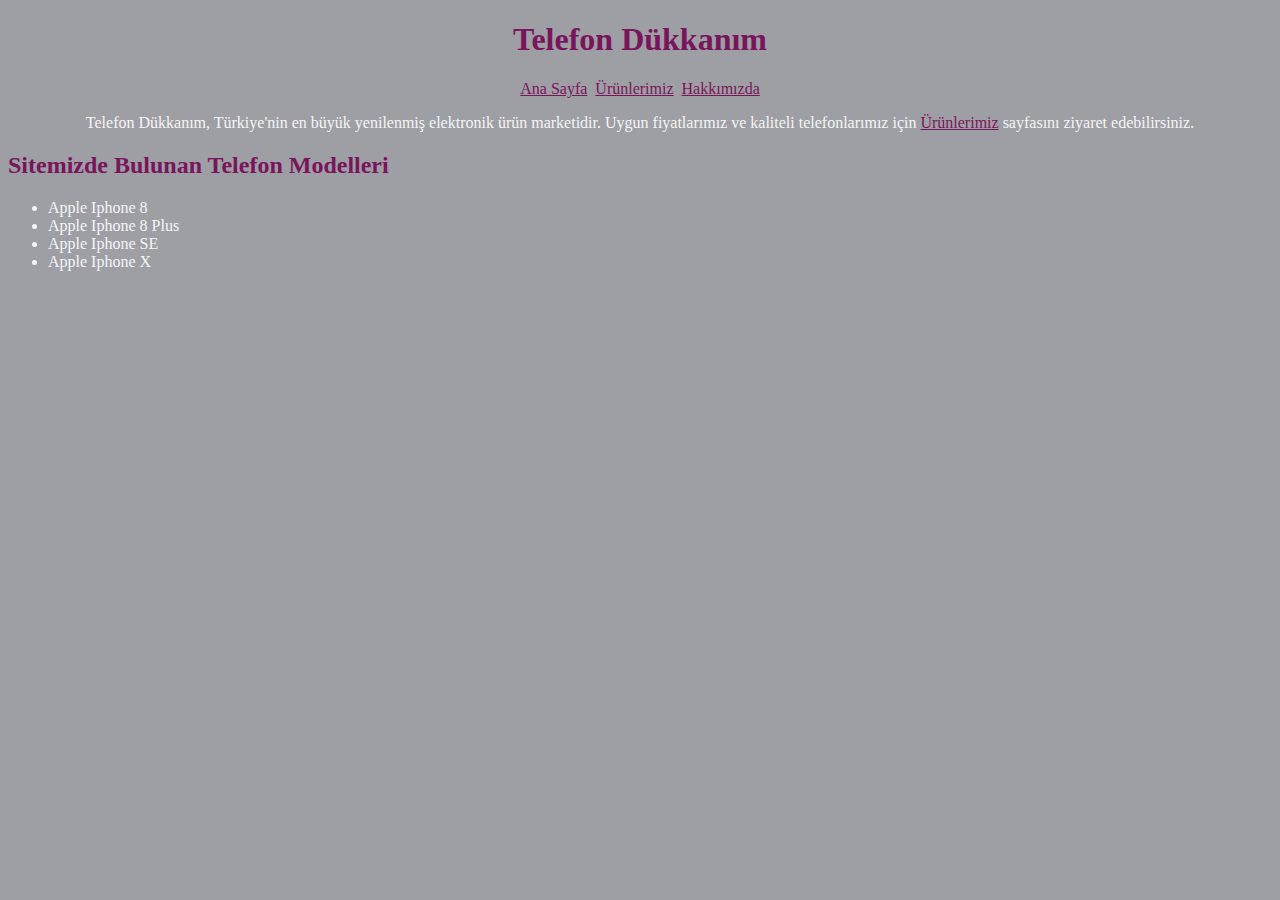
<file: index.html>
<!DOCTYPE html>
<html lang="tr">
<head>
    <meta charset="UTF-8">
    <meta name="viewport" content="width=device-width, initial-scale=1.0">
    <title>Telefon Dükkanım</title>
    <link rel="stylesheet" href="css/styles.css">
    
</head>
<body>
    <div style="text-align: center">
    <h1>Telefon Dükkanım</h1>
        
        <a href="">Ana Sayfa</a>&nbsp;
        <a href="our-product.html">Ürünlerimiz</a>&nbsp;
        <a href="about-us.html">Hakkımızda</a>
        
            <p>
            Telefon Dükkanım, Türkiye'nin en büyük yenilenmiş elektronik ürün marketidir. Uygun fiyatlarımız ve kaliteli telefonlarımız için 
            <a href="our-product.html">Ürünlerimiz</a> 
            sayfasını ziyaret edebilirsiniz.
            </p>
    </div>
            <h2>
                Sitemizde Bulunan Telefon Modelleri
            </h2>
                <ul class="list-text">
                    <li>Apple Iphone 8</li>
                    <li>Apple Iphone 8 Plus</li>
                    <li>Apple Iphone SE</li>
                    <li>Apple Iphone X</li>
                </ul>
</body>
</html>
</file>
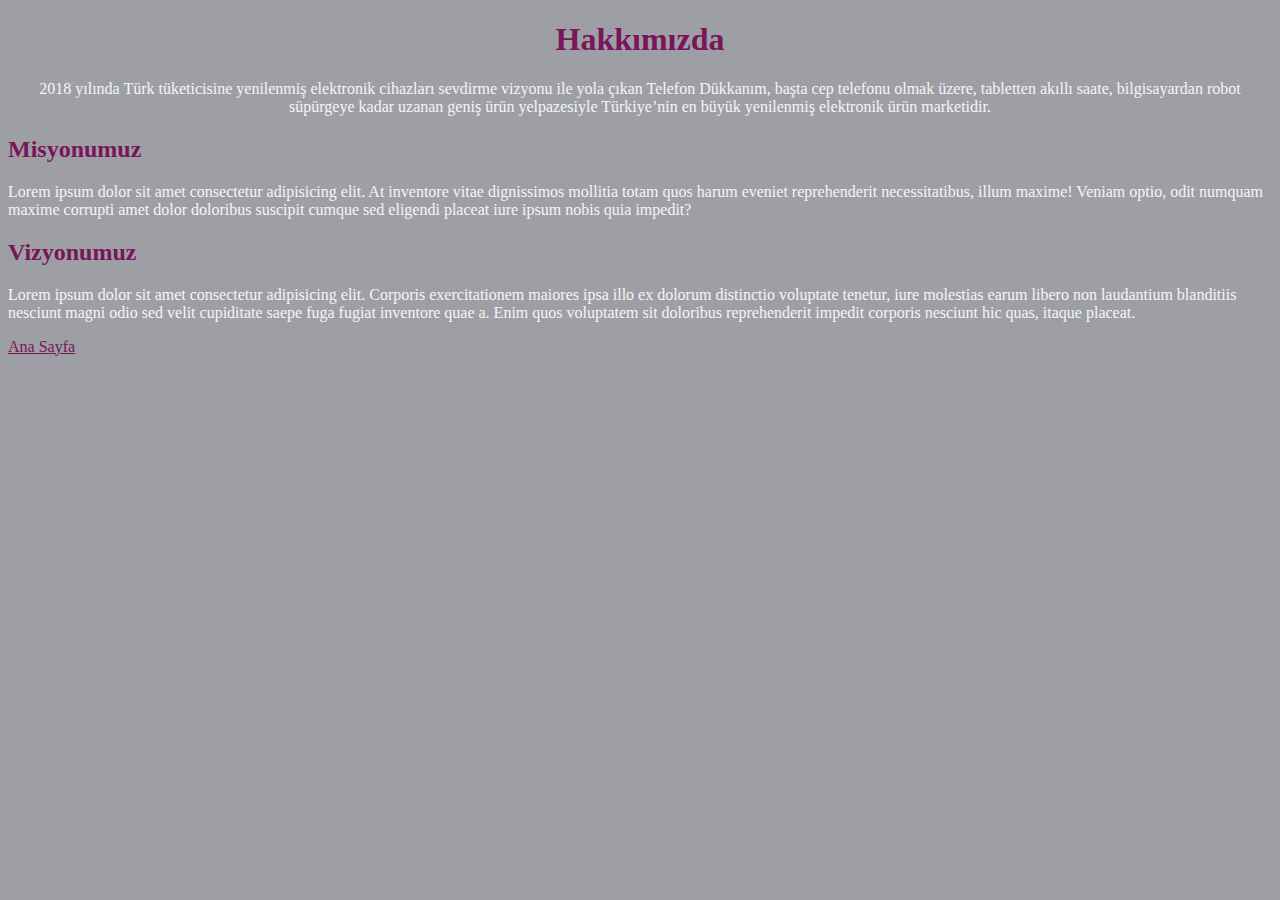
<file: about-us.html>
<!DOCTYPE html>
<html lang="tr">
<head>
    <meta charset="UTF-8">
    <meta name="viewport" content="width=device-width, initial-scale=1.0">
    <title>Telefon Dükkanım | Hakkımızda</title>
    <link rel="stylesheet" href="css/styles.css">
</head>
<body>
    <h1 style="text-align: center;">Hakkımızda</h1>
    <p style="text-align: center;">
        2018 yılında Türk tüketicisine yenilenmiş elektronik cihazları sevdirme vizyonu ile yola çıkan Telefon Dükkanım, başta cep telefonu olmak üzere, tabletten akıllı saate, bilgisayardan robot süpürgeye kadar uzanan geniş ürün yelpazesiyle Türkiye’nin en büyük yenilenmiş elektronik ürün marketidir.
    </p>

    <h2>Misyonumuz</h2>

    <p>Lorem ipsum dolor sit amet consectetur adipisicing elit. At inventore vitae dignissimos mollitia totam quos harum eveniet reprehenderit necessitatibus, illum maxime! Veniam optio, odit numquam maxime corrupti amet dolor doloribus suscipit cumque sed eligendi placeat iure ipsum nobis quia impedit?
    </p>

    <h2>Vizyonumuz</h2>

    <p>Lorem ipsum dolor sit amet consectetur adipisicing elit. Corporis exercitationem maiores ipsa illo ex dolorum distinctio voluptate tenetur, iure molestias earum libero non laudantium blanditiis nesciunt magni odio sed velit cupiditate saepe fuga fugiat inventore quae a. Enim quos voluptatem sit doloribus reprehenderit impedit corporis nesciunt hic quas, itaque placeat.  
    </p>
</body>
<footer>
    <a  style="color:#79155B;" href="index.html">Ana Sayfa</a>
</footer>
</html>
</file>
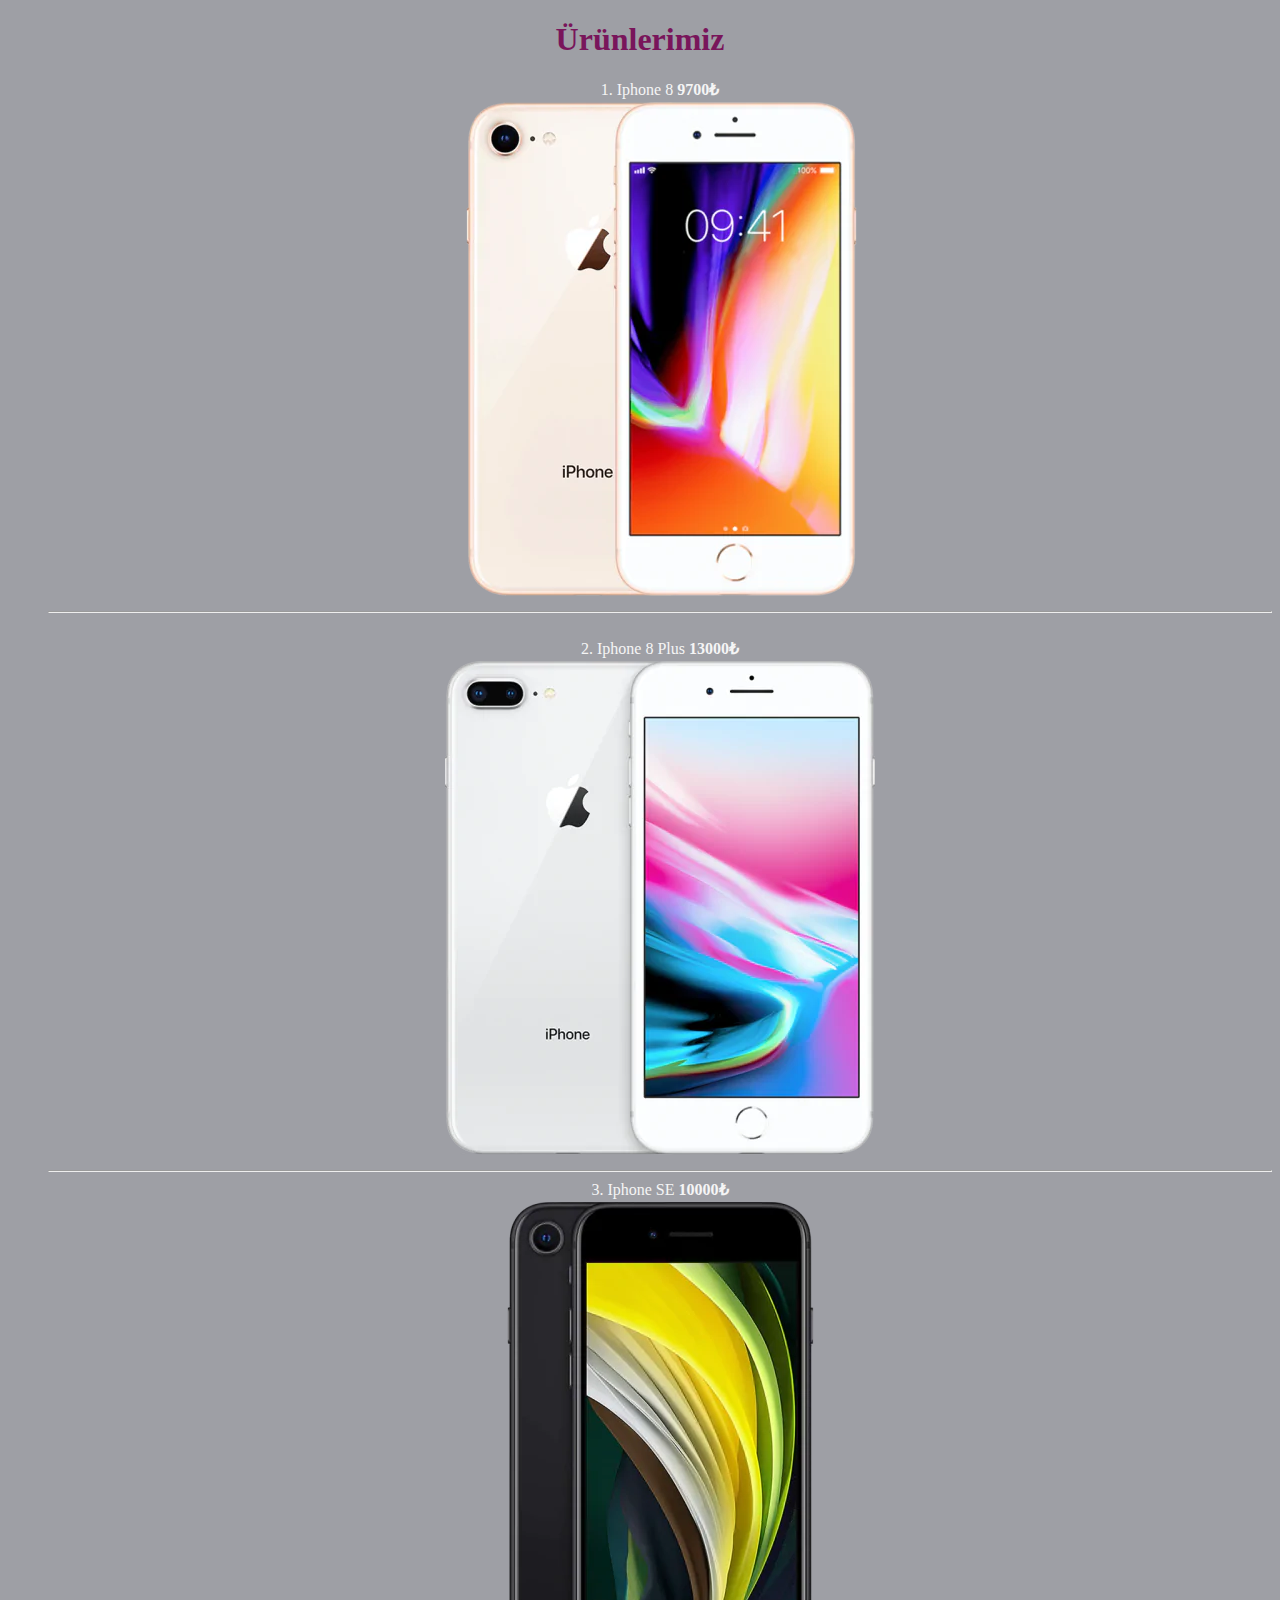
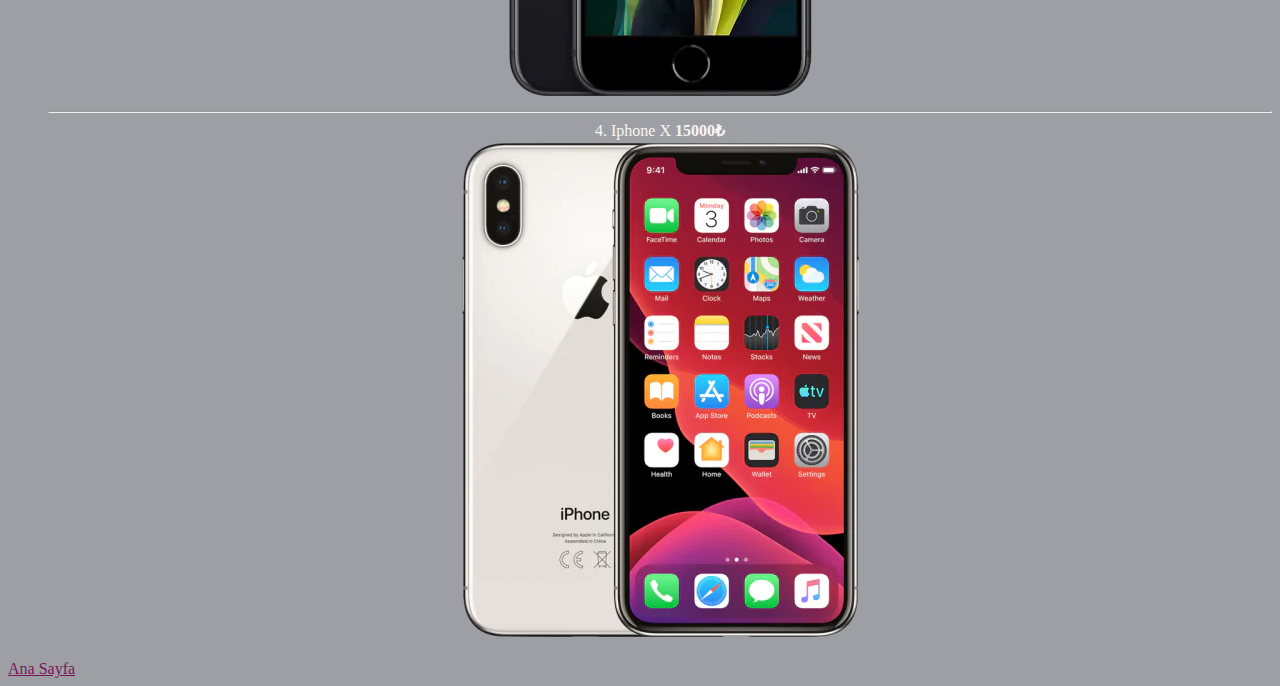
<file: our-product.html>
<!DOCTYPE html>
<html lang="tr">
<head>
    <meta charset="UTF-8">
    <meta name="viewport" content="width=device-width, initial-scale=1.0">
    <title>Telefon Dükkanım | Ürünlerimiz</title>
    <link rel="stylesheet" href="css/styles.css">
</head>
<body>
    <h1 style="text-align: center;">Ürünlerimiz</h1>
    <ol class="list-text" style="list-style-position: inside;text-align: center;">
        <li>Iphone 8 <b>9700₺</b><br><img src="img/8.webp" alt="Iphone 8"></li><hr><br>
        <li>Iphone 8 Plus <b>13000₺</b><br><img src="img/8 plus.webp" alt="Iphone 8 Plus"></li><hr>
        <li>Iphone SE <b>10000₺</b><br><img src="img/SE.webp" alt="Iphone SE"></li><hr>
        <li>Iphone X <b>15000₺</b><br><img src="img/X.webp" alt="Iphone X"></li>
    </ol>
</body>
<footer>
    <a style="color:#79155B;" href="index.html">Ana Sayfa</a>
</footer>
</html>
</file>
<file: css/styles.css>
body{
    background-color:#9E9FA5 ;
}

h1, h2, a{
    color: #79155B;
}

p, .list-text, .footer-text {
    color: #F5F5F5;
}
</file>
